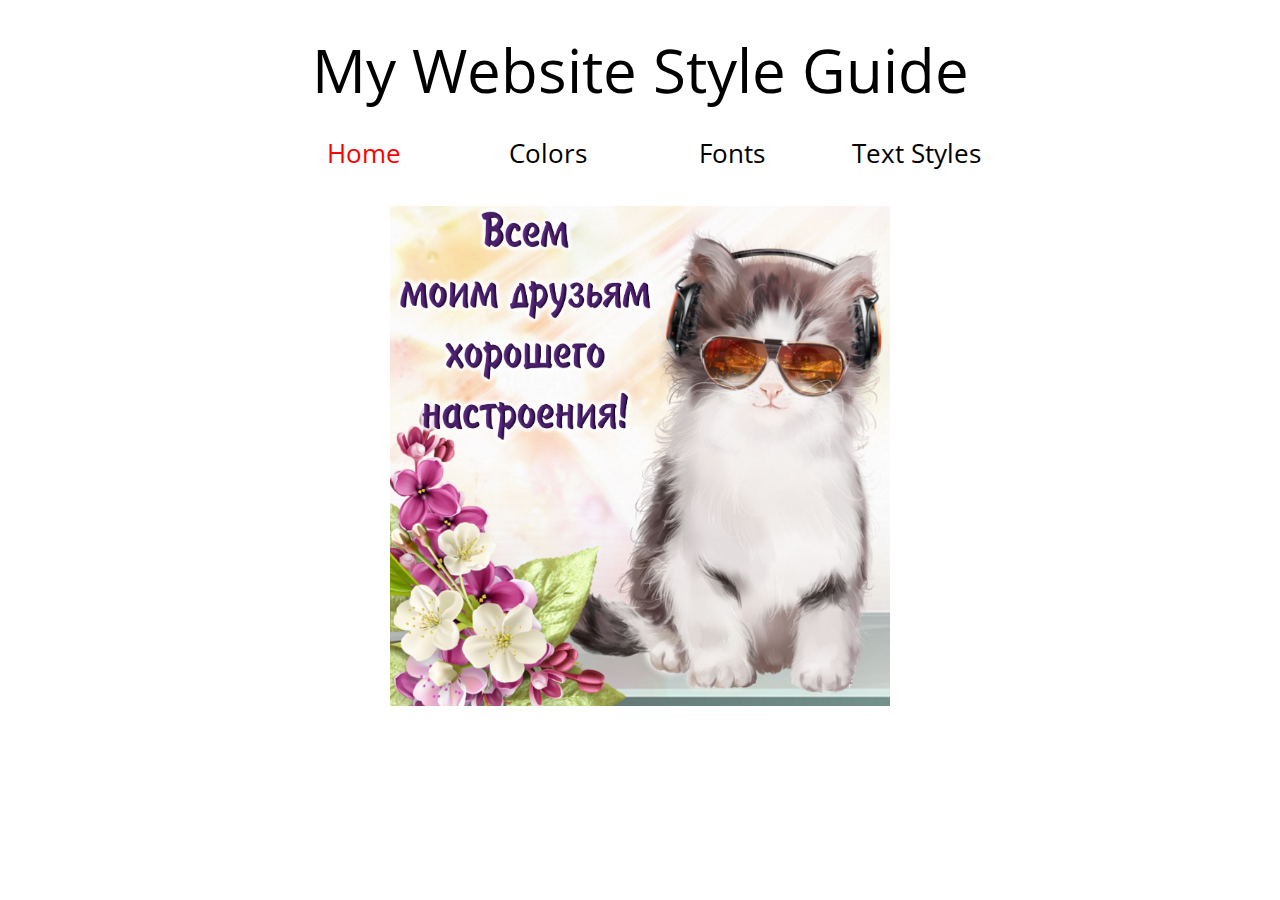
<file: starting/index.html>
<!DOCTYPE html>
<html lang="en">

<head>
  <meta charset="UTF-8" />
  <meta http-equiv="X-UA-Compatible" content="IE=edge" />
  <meta name="viewport" content="width=device-width, initial-scale=1.0" />
  <link rel="stylesheet" href="css/reset.css" />
  <link rel="stylesheet" href="css/styles.css" />
  <link rel="preconnect" href="https://fonts.googleapis.com">
  <link rel="preconnect" href="https://fonts.gstatic.com" crossorigin>
  <link href="https://fonts.googleapis.com/css2?family=Open+Sans:wght@400;700&display=swap" rel="stylesheet">
  <title>My Website Style Guide Home</title>
</head>

<body>
  <header>
    <h1>My Website Style Guide</h1>
    <nav>
      <ul>
        <li class="nav"><a class="active_a" href="index.html">Home</a></li>
        <li class="nav"><a href="colors.html">Colors</a></li>
        <li class="nav"><a href="fonts.html">Fonts</a></li>
        <li class="nav"><a href="text_styles.html">Text Styles</a></li>
      </ul>
    </nav>
  </header>
  <main>
    <div class="kotik"><img src="images\nastroenie0003.jpg" alt="Котик с открытки">
    </div>
  </main>
</body>

</html>
</file>
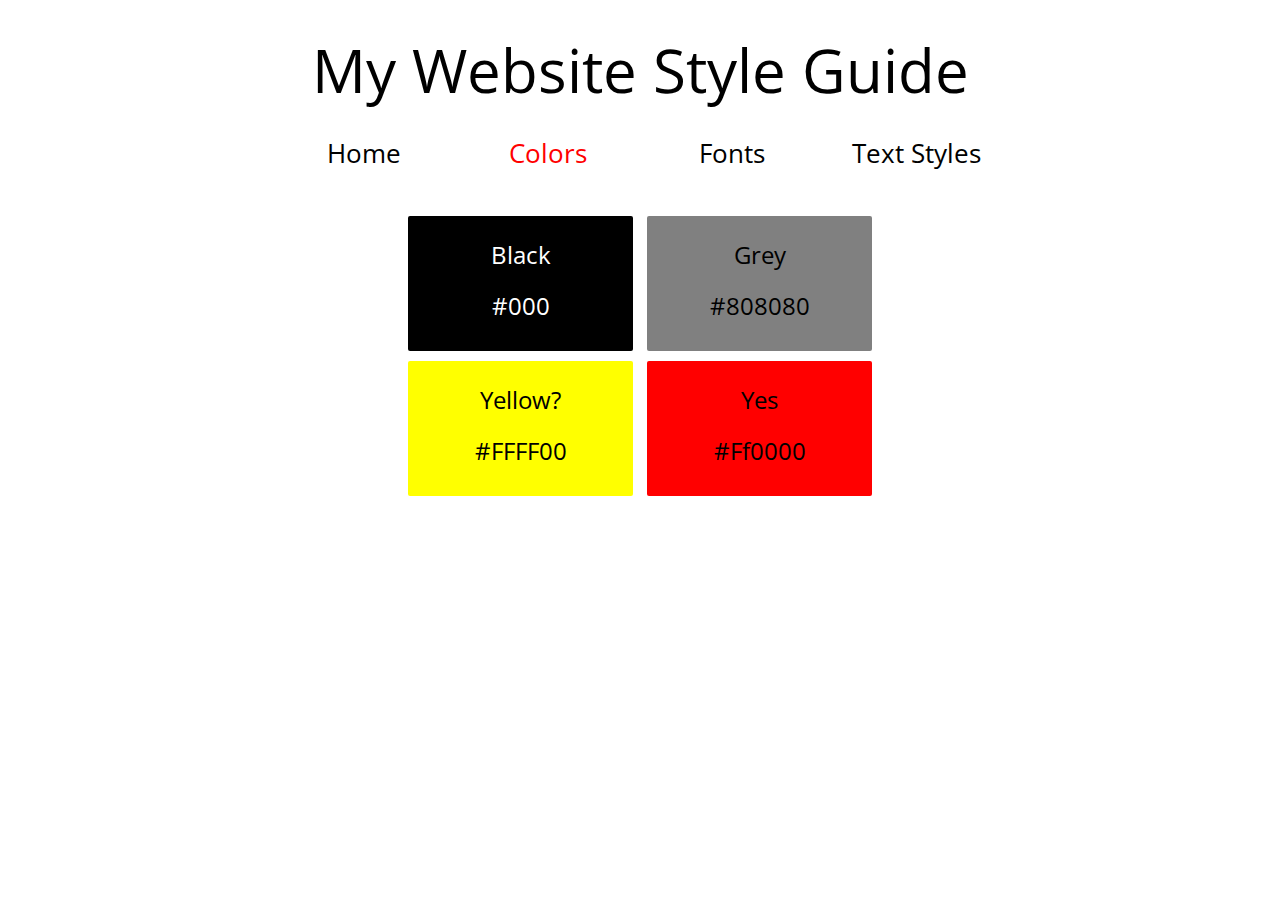
<file: starting/colors.html>
<!DOCTYPE html>
<html lang="en">

<head>
  <meta charset="UTF-8" />
  <meta http-equiv="X-UA-Compatible" content="IE=edge" />
  <meta name="viewport" content="width=device-width, initial-scale=1.0" />
  <link rel="stylesheet" href="css/reset.css" />
  <link rel="stylesheet" href="css/styles.css" />
  <link rel="preconnect" href="https://fonts.googleapis.com">
  <link rel="preconnect" href="https://fonts.gstatic.com" crossorigin>
  <link href="https://fonts.googleapis.com/css2?family=Open+Sans:wght@400;700&display=swap" rel="stylesheet">
  <title>My Website Style Guide Colors</title>
</head>

<body>

  <header>
    <h1>My Website Style Guide</h1>
    <nav>
      <ul>
        <li class="nav"><a href="index.html">Home</a></li>
        <li class="nav"><a class="active_a" href="colors.html">Colors</a></li>
        <li class="nav"><a href="fonts.html">Fonts</a></li>
        <li class="nav"><a href="text_styles.html">Text Styles</a></li>
      </ul>
    </nav>
  </header>

  <main>
    <div class="colors-container">
      <div class="black container-common">
        <p class="p-color">black</p>
        <p class="p-color">#000</p>
      </div>

      <div class="grey container-common">
        <p class="p-color">grey</p>
        <p class="p-color">#808080</p>
      </div>
      <br>
      <div class="yellow container-common">
        <p class="p-color">yellow?</p>
        <p class="p-color">#FFFF00</p>
      </div>

      <div class="red container-common">
        <p class="p-color">yes</p>
        <p class="p-color">#ff0000</p>
      </div>
    </div>
    </div>
  </main>

</body>

</html>
</file>
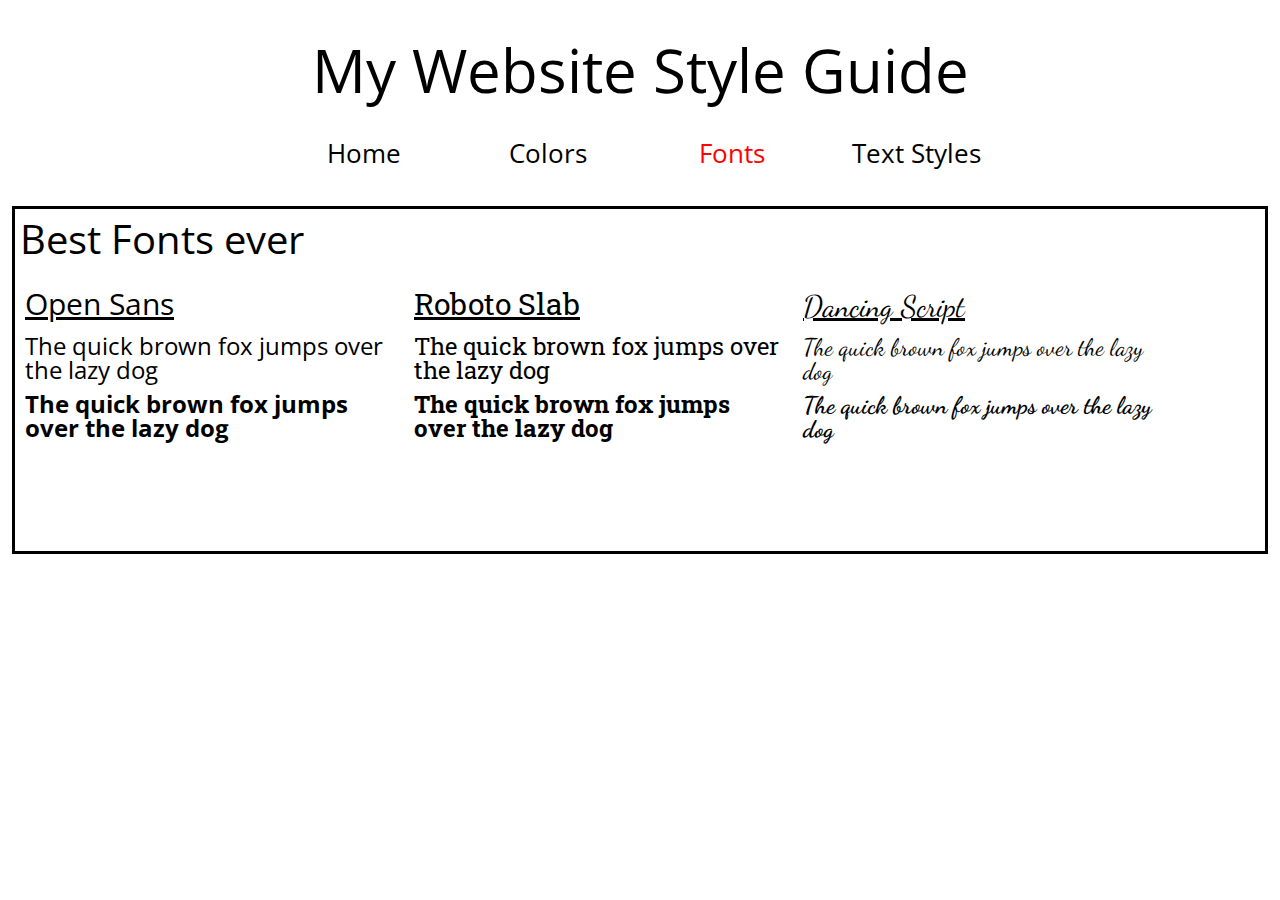
<file: starting/fonts.html>
<!DOCTYPE html>
<html lang="en">

<head>
    <meta charset="UTF-8">
    <meta http-equiv="X-UA-Compatible" content="IE=edge">
    <meta name="viewport" content="width=device-width, initial-scale=1.0">
    <link rel="stylesheet" href="css/reset.css" />
    <link rel="stylesheet" href="css/styles.css" />
    <link rel="preconnect" href="https://fonts.googleapis.com">
    <link rel="preconnect" href="https://fonts.gstatic.com" crossorigin>
    <link
        href="https://fonts.googleapis.com/css2?family=Dancing+Script:wght@400;700&family=Open+Sans:ital,wght@0,400;0,700;1,400&family=Roboto+Slab:wght@400;700&display=swap"
        rel="stylesheet">
    <title>My Website Style Guide Fonts</title>
</head>

<body>
    <header>
        <h1>My Website Style Guide</h1>
        <nav class="nav_bar">
            <ul>
                <li class="nav"><a href="index.html">Home</a></li>
                <li class="nav"><a href="colors.html">Colors</a></li>
                <li class="nav"><a class="active_a" href="fonts.html">Fonts</a></li>
                <li class="nav"><a href="text_styles.html">Text Styles</a></li>
            </ul>
        </nav>
    </header>
    <main>
        <div class="fonts_box">
            <h2 id="fonts_suptitle">Best Fonts ever</h2>
            <div class="os ex_t_container">
                <h3 class="font_name">Open Sans</h3>
                <p class="example_text">The quick brown fox jumps over the lazy dog</p>
                <p class="bold example_text">The quick brown fox jumps over the lazy dog</p>
            </div>
            <div class="roboto ex_t_container">
                <h3 class="font_name">Roboto Slab</h3>
                <p class="example_text">The quick brown fox jumps over the lazy dog</p>
                <p class="bold example_text">The quick brown fox jumps over the lazy dog</p>
            </div>
            <div class="ds ex_t_container">
                <h3 class="font_name">Dancing Script</h3>
                <p class="example_text">The quick brown fox jumps over the lazy dog</p>
                <p class="bold example_text">The quick brown fox jumps over the lazy dog</p>
            </div>
        </div>
    </main>
</body>

</html>
</file>
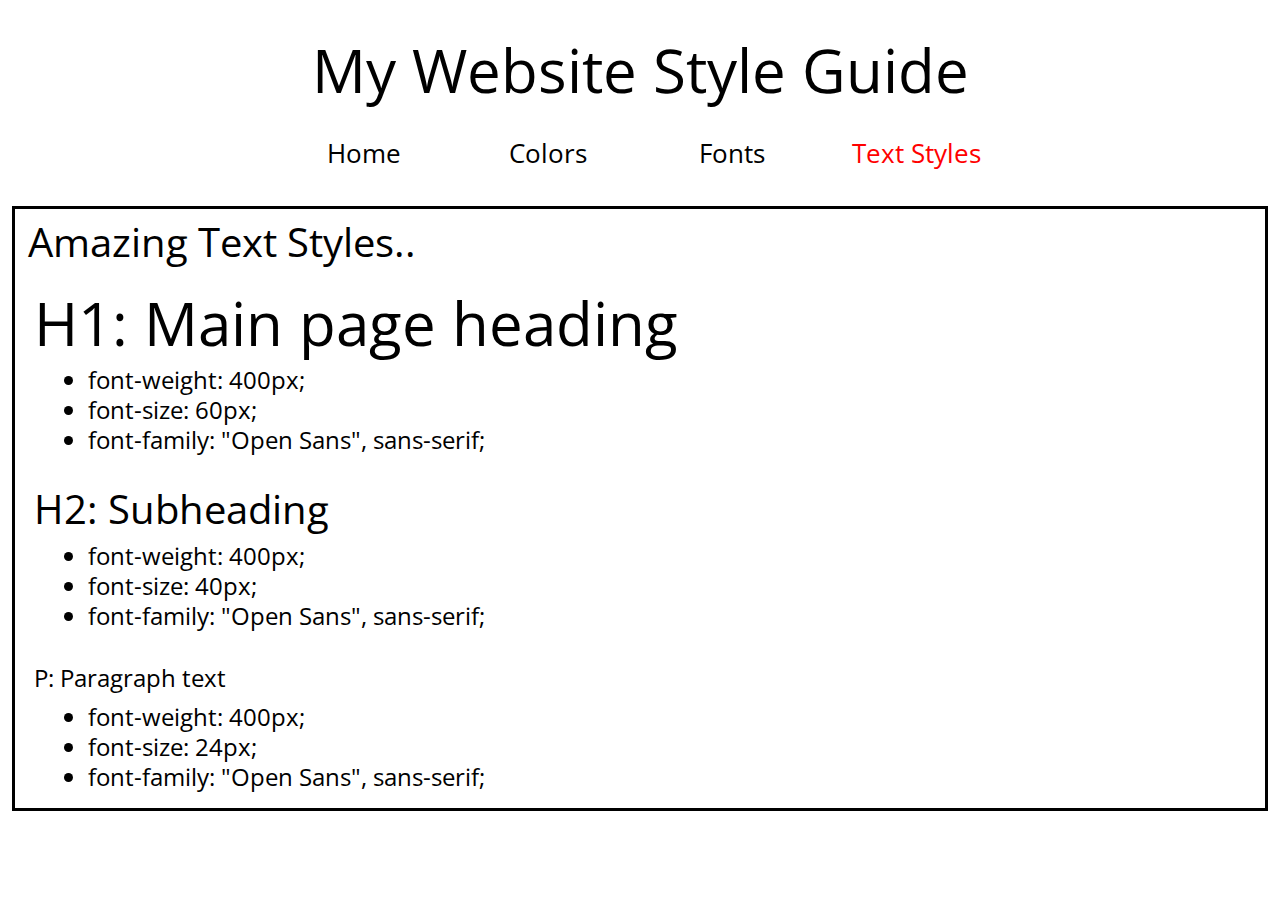
<file: starting/text_styles.html>
<!DOCTYPE html>
<html lang="en">

<head>
    <meta charset="UTF-8">
    <meta http-equiv="X-UA-Compatible" content="IE=edge">
    <meta name="viewport" content="width=device-width, initial-scale=1.0">
    <link rel="stylesheet" href="css/reset.css" />
    <link rel="stylesheet" href="css/styles.css" />
    <link rel="preconnect" href="https://fonts.googleapis.com">
    <link rel="preconnect" href="https://fonts.gstatic.com" crossorigin>
    <link href="https://fonts.googleapis.com/css2?family=Open+Sans:wght@400;700&display=swap" rel="stylesheet">
    <title>My Website Style Guide Text Styles</title>
</head>

<body>
    <header>
        <h1>My Website Style Guide</h1>
        <nav>
            <ul>
                <li class="nav"><a href="index.html">Home</a></li>
                <li class="nav"><a href="colors.html">Colors</a></li>
                <li class="nav"><a href="fonts.html">Fonts</a></li>
                <li class="nav"><a class="active_a" href="text_styles.html">Text Styles</a></li>
            </ul>
        </nav>
    </header>
    <main>
        <div class="text_styles_container">
            <h2 class="ts_suptitle">Amazing Text Styles..</h2>
            <div class="styles_description">
                <h1 class="specifications h1_styles">H1: Main page heading</h1>
                <ul>
                    <li class="specifications">font-weight: 400px;
                    </li>
                    <li class="specifications">font-size: 60px;
                    </li>
                    <li class="specifications">font-family: "Open Sans", sans-serif;
                    </li>
                </ul>
            </div>
            <div class="styles_description">
                <h2 class="specifications h2_styles">H2: Subheading</h2>
                <ul>
                    <li class="specifications">font-weight: 400px;
                    </li>
                    <li class="specifications">font-size: 40px;
                    </li>
                    <li class="specifications">font-family: "Open Sans", sans-serif;
                    </li>
                </ul>
            </div>
            <div class="styles_description">
                <p class="specifications p_styles">P: Paragraph text</p>
                <ul>
                    <li class="specifications">font-weight: 400px;
                    </li>
                    <li class="specifications">font-size: 24px;
                    </li>
                    <li class="specifications">font-family: "Open Sans", sans-serif;
                    </li>
                </ul>
            </div>
        </div>
    </main>
</body>

</html>
</file>
<file: starting/css/styles.css>
/* All */

h1 {
  font-size: 60px;
  margin: 40px auto 40px;
}
h2 {
  font-size: 40px;
}
li.nav {
  display: inline-block;
  box-sizing: border-box;
  margin: 0px 30px;
  font-size: 26px;
  margin: 0 20px 40px;
  min-width: 140px;
}
body {
  font-family: "Open Sans", sans-serif;
  min-width: 1000px;
}
a {
  text-decoration: none;
  color: black;
}
.active_a {
  color: red;
}
img {
  width: 500px;
}
header {
  text-align: center;
}
.nav_bar {
  min-width: 1000px;
}

p {
  font-size: 24px;
}
/* Home */

.kotik {
  text-align: center;
}

/* Colors */

.colors-container {
  width: 500px;
  height: 300px;
  margin: 0 auto;
  text-align: center;
}

.container-common {
  border-radius: 2px;
  text-transform: capitalize;
}

.black {
  display: inline-block;
  background-color: black;
  color: white;
  font-size: 24px;
  width: 45%;
  height: 45%;
  margin: 10px 5px;
}
.grey {
  display: inline-block;
  background-color: grey;
  font-size: 24px;
  width: 45%;
  height: 45%;
  margin: 10px 5px;
}
.yellow {
  display: inline-block;
  background-color: yellow;
  font-size: 24px;
  width: 45%;
  height: 45%;
  margin-right: 10px;
}
.red {
  display: inline-block;
  background-color: red;
  font-size: 24px;
  width: 45%;
  height: 45%;
}
.p-color {
  margin: 12%;
}
.bold {
  font-weight: 700;
}

/* Fonts */

.fonts_box {
  border: 3px solid black;
  margin: 0 auto;
  width: 1250px;
}
.ex_t_container {
  display: inline-block;
  width: 30%;
  margin: 10px 5px;
  min-height: 260px;
}
#fonts_suptitle {
  text-align: left;
  margin: 10px 5px;
}

.font_name {
  font-size: 30px;
  margin: 10px 5px 15px;
  min-width: 250px;
  text-decoration: underline;
}

.example_text {
  margin: 10px 5px;
}
/* OS */

/* Roboto */

.roboto {
  font-family: "Roboto Slab", serif;
}

/* Dancing Script */

.ds.ex_t_container {
  font-family: "Dancing Script", cursive;
  font-size: 20px;
}

/* Text Styles */

.text_styles_container {
  border: 3px solid black;
  margin: 0 auto;
  width: 1250px;
}
.ts_suptitle {
  padding: 1%;
}
.styles_description {
  box-sizing: border-box;
  height: 33%;
  padding: 1%;
}
.specifications {
  font-size: 24px;
  margin: 0.5%;
}

.h1_styles {
  font-weight: 400px;
  font-size: 60px;
  font-family: "Open Sans", sans-serif;
}

.h2_styles {
  font-weight: 400px;
  font-size: 40px;
  font-family: "Open Sans", sans-serif;
}

.p_styles {
  font-weight: 400px;
  font-size: 24px;
  font-family: "Open Sans", sans-serif;
}

.styles_description li {
  list-style-type: disc;
}

li.specifications {
  margin-left: 60px;
}

.styles_description ul {
  margin-top: 15px;
}
</file>
